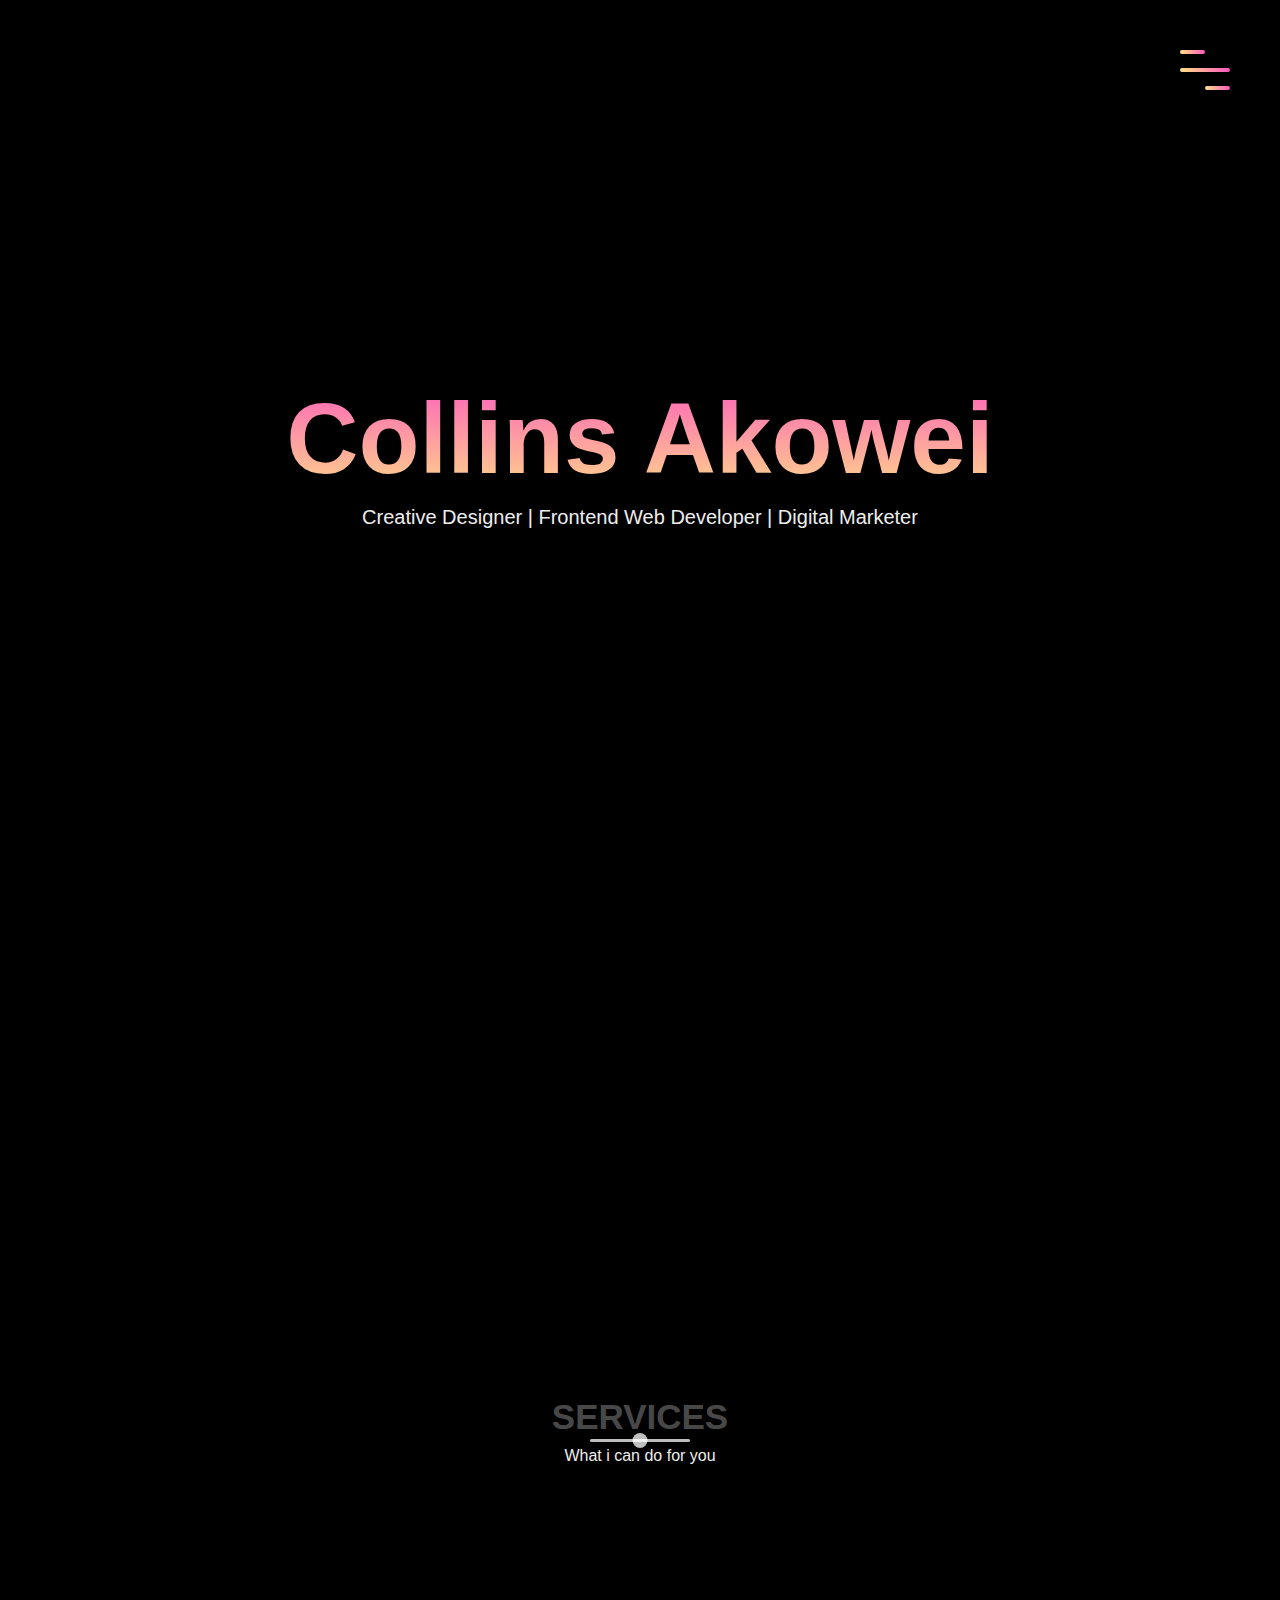
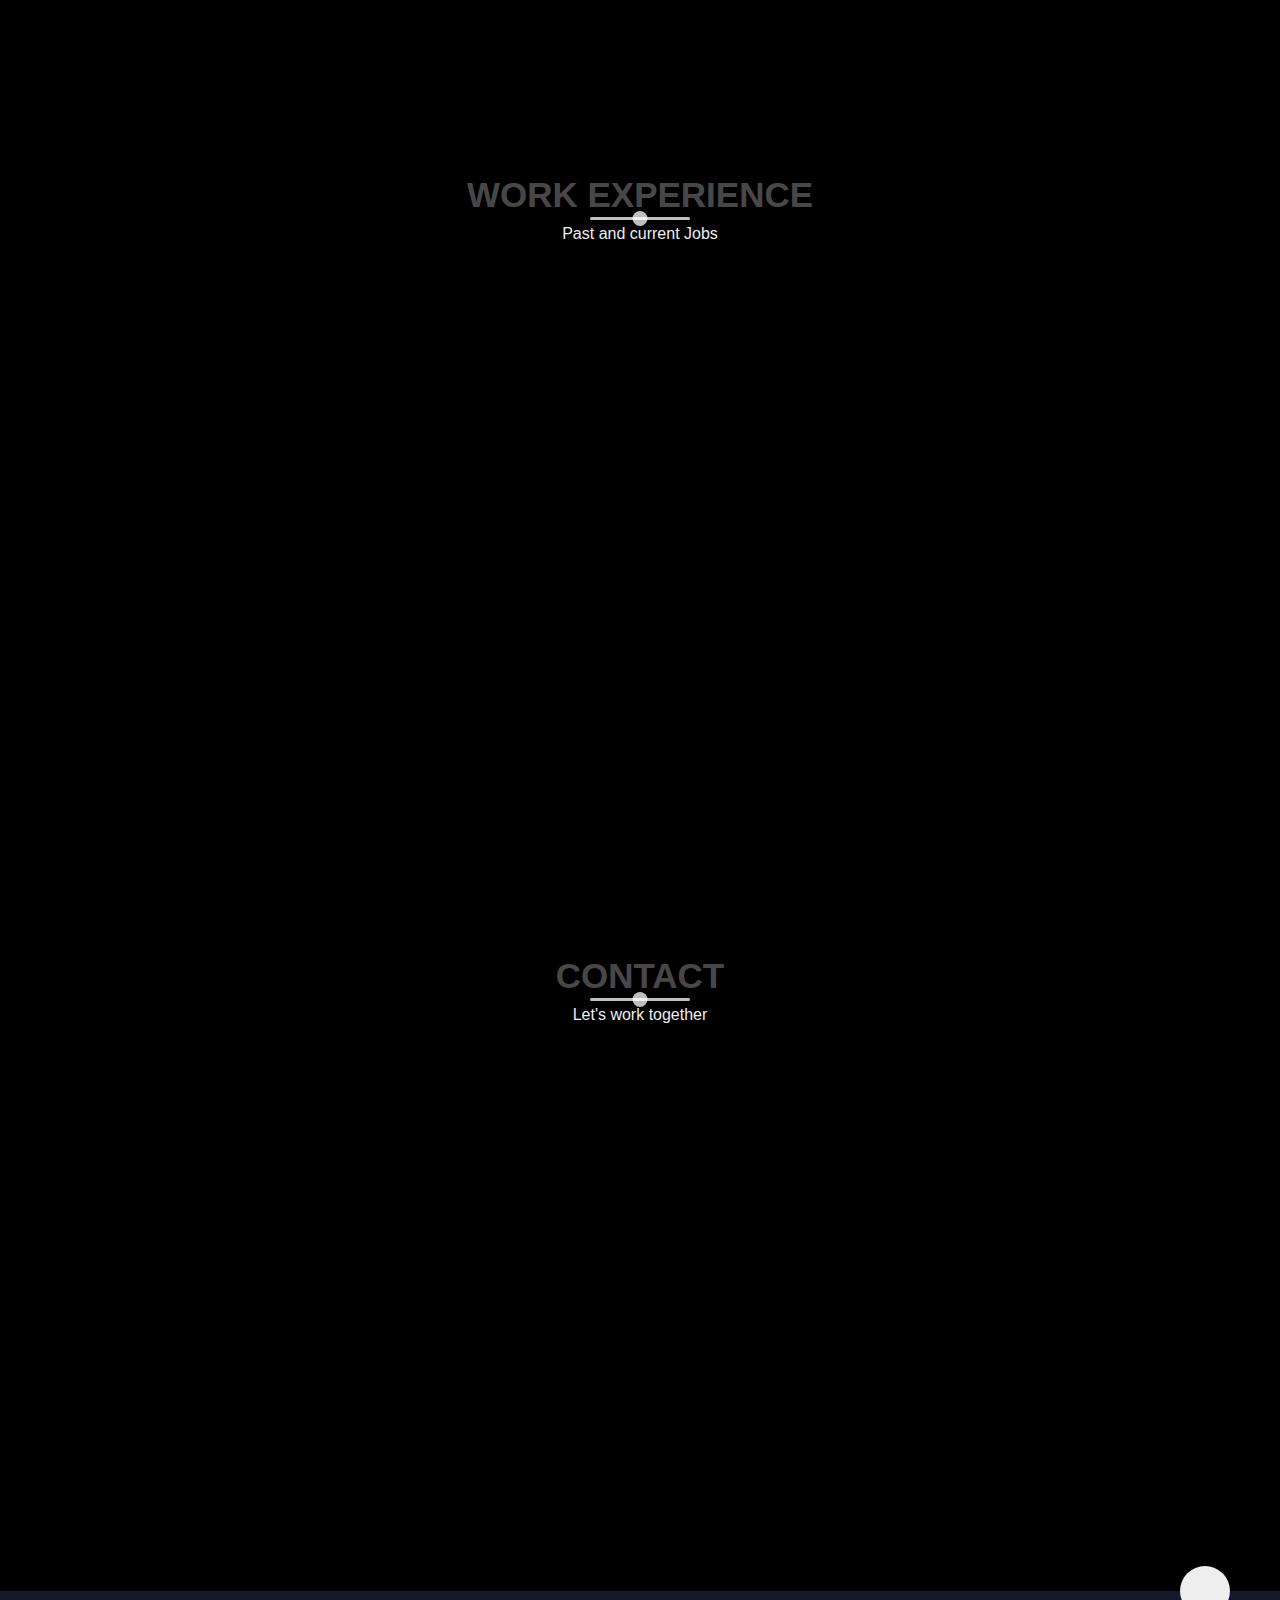
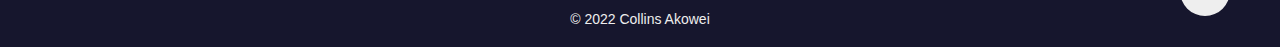
<file: index.html>
<!DOCTYPE html>
<html lang="en">
<head>
    <meta charset="UTF-8">
    <meta name="viewport" content="width=device-width, initial-scale=1.0">
    <title>Collins Akowei</title>
    <link rel="stylesheet" href="https://unpkg.com/aos@next/dist/aos.css" />
    <!-- font awesome -->
    <link rel="stylesheet" href="https://cdnjs.cloudflare.com/ajax/libs/font-awesome/6.2.0/css/all.min.css" integrity="sha512-xh6O/CkQoPOWDdYTDqeRdPCVd1SpvCA9XXcUnZS2FmJNp1coAFzvtCN9BmamE+4aHK8yyUHUSCcJHgXloTyT2A==" crossorigin="anonymous" referrerpolicy="no-referrer" />
    <link rel="stylesheet" href="main.css">
    
</head>
<body>
    <header>
        <div class="menu-toggler">
            <div class="bar half start"></div>
            <div class="bar"></div>
            <div class="bar half end"></div>
        </div>
        <nav class="top-nav">
            <ul class="nav-list">
                <li>
                    <a href="index.html" class="nav-link">Home</a>
                </li>
                <li>
                    <a href="#about" class="nav-link">About</a>
                </li>
                <li>
                    <a href="#services" class="nav-link">Services</a>
                </li>
                <li>
                    <a href="#portfolio" class="nav-link">Portfolio</a>
                </li>
                <li>
                    <a href="#experience" class="nav-link">Experience</a>
                </li>
                <li>
                    <a href="#contact" class="nav-link">Contact</a>
                </li>
            </ul>
        </nav>
        <div class="landing-text">
            <h1>Collins Akowei</h1>
            <h6>Creative Designer | Frontend Web Developer | Digital Marketer</h6>
        </div>
    </header>

    <section class="about" id="about">
        <div class="container">
            <div class="profile-img" data-aos="fade-right" data-aos-delay="300">
                <img src="mee.JPG" alt="">
            </div>
            <div class="about details" data-aos="fade-left" data-aos-delay="600">
                <div class="about-heading">
                    <h1>About</h1>
                    <h6>Myself</h6>
                </div>
                <p>My name is Collins Akowei. I'm a Resourceful, enthusiastic and competent graphic designer, UI UX designer, digital marketer and website developer. While i'm based in Abuja, i help grow and develop businesses to generate more revenues, build brand identity and websites for people all over the world. My main focus is creating contents that function as a powerful marketing tool to boost the businesses of all my clients. </p>
                <div class="social-media">
                    <ul class="nav-list">
                        <li>
                            <a href="https://www.facebook.com/andre.collins.5817" class="icon-link">
                                <i class="fab fa-facebook-square"></i>
                            </a>
                        </li>
                        <li>
                            <a href="https://www.twitter.com/andre_collinx" class="icon-link">
                                <i class="fab fa-twitter-square"></i>
                            </a>
                        </li>
                        <li>
                            <a href="https://www.instagram.com/andrecollinx" class="icon-link">
                                <i class="fa-brands fa-square-instagram"></i>
                            </a>
                        </li>
                    </ul>
                </div>
            </div>
        </div>
    </section>
    <section class="services" id="services">
        <div class="container">
            <div class="section-heading">
                <h1>Services</h1>
                <h6>What i can do for you</h6>
            </div>
            <div class="my-skills">
                <div class="skill" data-aos="fade-in" data-aos-delay="300">
                    <div class="icon-container">
                        <i class="fas fa-layer-group"></i>
                    </div>
                    <h1>Web and Graphic Designs</h1>
                    <p>I create quality brand logos, flyers, visual contents, design the overall layout and aesthetic for websites. I work closely with clients so i can translate their thoughts and views into a visually appealing design.</p>
                </div>
                <div class="skill" data-aos="fade-in" data-aos-delay="600">
                    <div class="icon-container">
                        <i class="fas fa-code"></i>
                    </div>
                    <h1>Frontend Web Development</h1>
                    <p>I turn user stories, mockups and designs into functional websites that serves the needs of evolving businesses and people. I maintain communicaion with my team members concerning the direction of websites and i also perform routine site audits and maintenance.</p>
                </div>
                <div class="skill" data-aos="fade-in" data-aos-delay="900">
                    <div class="icon-container">
                        <i class="fas fa-chart-bar"></i>
                    </div>
                    <h1>Digital Marketing</h1>
                    <p>Using digital channels to drive brand awareness and generating leads to boost sales of my clients. I design marketing campaigns, supply the right content for business campaigns, manage social media engagement and qualitative analysis of website traffic. </p>
                </div>
            </div>
        </div>
    </section>

    <section class="portfolio" id="portfolio">
        <div class="container">
            <div class="section-heading">
                <h1>Portfolio</h1>
                <h6>View some of my recent Work</h6>
            </div>
            <div class="portfolio-item">
                <div class="portfolio-img has-margin-right" data-aos="fade-right" data-aos-delay="300">
                    <img src="portitem1.jpeg" alt="">
                </div>
                <div class="portfolio-description" data-aos="fade-left" data-aos-delay="600">
                    <h1>Graphic Design</h1>
                    <h6>Logos & Flyers</h6>
                    <p>Creativity is far from just a skill; its an essential part of my identity when creating designs. In recent times, i have designed Brand Logos for Companies like NoLands, Marico Limited, jamat and many more.</p>
                    <a href="graphicdesign.html" class="cta">View Details</a>
                </div>
            </div>
            <div class="portfolio-item">
                <div class="portfolio-description has-margin-right" data-aos="fade-right" data-aos-delay="900">
                    <h1>UI UX Design</h1>
                    <h6>Product sketch</h6>
                    <p>As a value based designer, i help cultivate positive emotional connections between Companies and their communities and i have created quality, unique and easy to understand website designs for different brands. </p>
                    <a href="webdesign.html" class="cta">View Details</a>
                </div>
                <div class="portfolio-img" data-aos="fade-left" data-aos-delay="1200">
                    <img src="portitem2.jpeg" alt="">
                </div>
               
            </div>
            <div class="portfolio-item">
                <div class="portfolio-img has-margin-right" data-aos="fade-right" data-aos-delay="1500">
                    <img src="portitem3.jpeg" alt="">
                </div>
                <div class="portfolio-description" data-aos="fade-left" data-aos-delay="1800">
                    <h1>Web Development</h1>
                    <h6>Blog Website</h6>
                    <p>The connection between open mindedness, skills and new experiences has led me into developing creative edge website for Companies like Lucre, Unique and many more businesses.</p>
                    <a href="https://lucretv.vercel.app/" class="cta"><i class="fa fa-arrow-right"></i> Click to View LucreTV's website</a> <br>
                    <a href="https://uniquecarwash.vercel.app/" class="cta"><i class="fa fa-arrow-right"></i> Click to View Unique's website</a>
                    <a href="https://newwrld.vercel.app/" class="cta"><i class="fa fa-arrow-right"></i> Click to View NewWrlds website</a>
                </div>
            </div>

        </div>    
    </section>

    <section class="experience" id="experience">
        <div class="container">
            <div class="section-heading">
                <h1>Work Experience</h1>
                <h6>Past and current Jobs</h6>
            </div>
            <div class="timeline" data-aos="fade-down" data-aos-delay="300">
                <ul>
                    <li class="date" data-date="2022 - Present">
                        <h1>New Wrld</h1>
                        <p>Am responsible for using my programming, design and marketing skills in designing quality logos for brands, developing user friendly websites and marketing different products for clients so as to generate more revenue for them.</p>
                    </li>
                    <li class="date" data-date="2019 - Present">
                        <h1>Creative X</h1>
                        <p>Am tasked with using my knowledge of programming languages to code user-side applicatons, including visual elements like menu bar, clickable buttons and overall layouts of websites. I also create visual communications, incorporate images and text into company logos and promotional materials for the company using graphic design applications.</p>
                    </li>
                    <li class="date" data-date="2017 - 2019">
                        <h1>Inter Switch</h1>
                        <p>I created the frontend of webpages and applications with HTML, CSS and Javascript. I also ensured the alignment of web design and user experience requirements, optimizing web pages for maximum efficiency and maintaining brand consistency across all web pages.</p>
                    </li>
                </ul>
            </div>
        </div>
    </section>

    <section class="contact" id="contact">
        <div class="container">
            <div class="section-heading">
                <h1>Contact</h1>
                <h6>Let's work together</h6>
            </div>
            <form action="https://formsubmit.co/55ef283ee27a53b8ca48a06af259004a" method="POST" data-aos="fade-up" data-aos-delay="300">
                <label for="name">Name:</label>
                <input type="text" id="name" name="name" placeholder="Enter your name..." required>
                <label for="email">Email:</label>
                <input type="email" id="email" name="email" placeholder="Enter your email..." required>
                <label for="service">Services:</label>
                <select name="services" id="service">
                    <option value="" name="service">Web Design</option>
                    <option value="" name="service">Graphic Design</option>
                    <option value="" name="service">Web Development</option>
                </select>
                <label for="subject">Message:</label>
                <textarea name="message" id="subject" cols="10" rows="10"></textarea>
                <input type="submit" value="submit">
            </form>
        </div>
    </section>
    <footer class="copyright">
        <div class="up" id="up">
            <i class="fas fa-chevron-up"></i>
        </div>
        <p>&copy; 2022 Collins Akowei</p>
    </footer>





    <script src="https://ajax.googleapis.com/ajax/libs/jquery/3.3.1/jquery.min.js"></script>
    <script src="https://unpkg.com/aos@next/dist/aos.js"></script>
    <script src="main.js"></script>
</body>
</html>
</file>
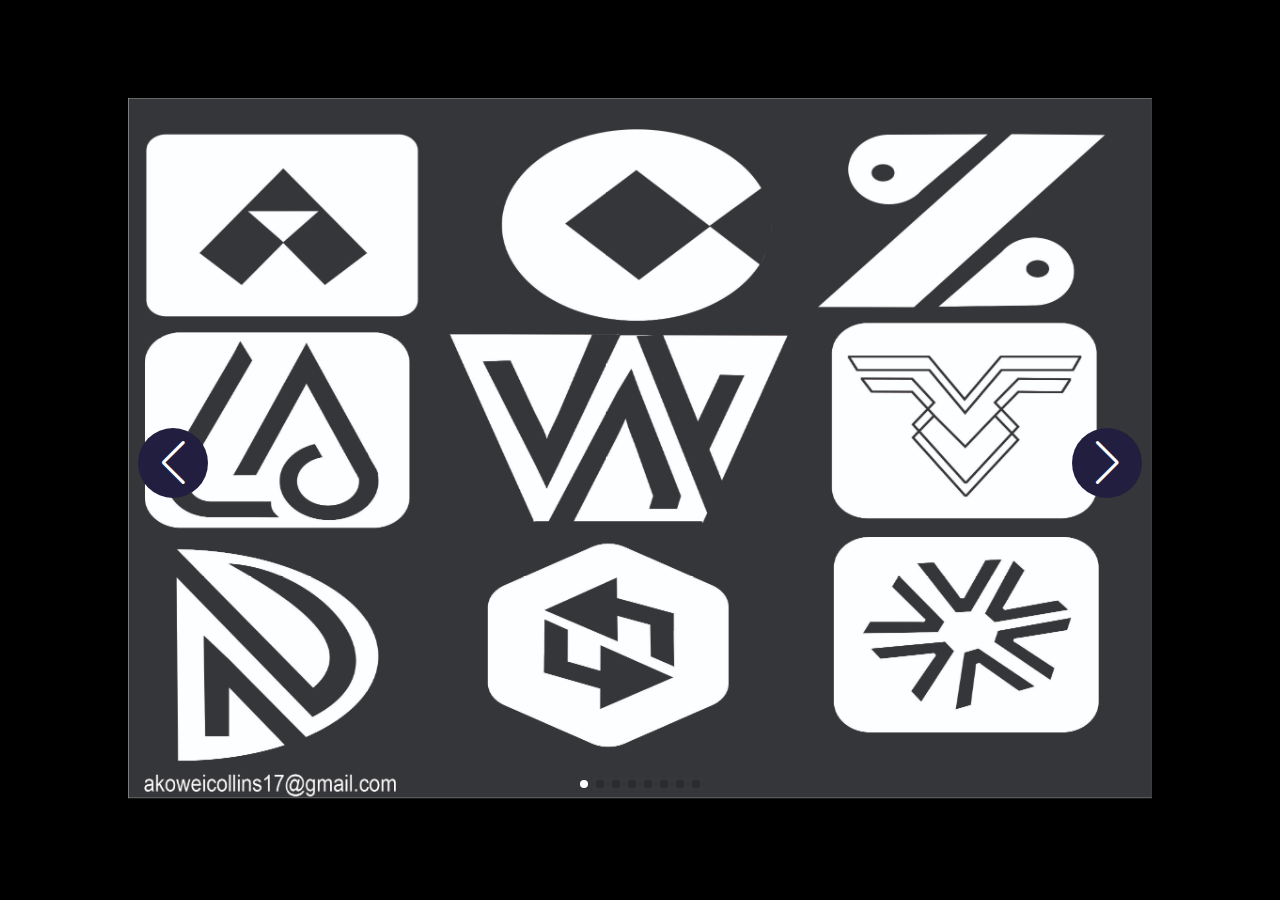
<file: graphicdesign.html>
<!DOCTYPE html>
<html lang="en">
<head>
    <meta charset="UTF-8">
    <meta http-equiv="X-UA-Compatible" content="IE=edge">
    <meta name="viewport" content="width=device-width, initial-scale=1.0">
    <title>Graphic Designs</title>
     <!-- font awesome -->
     <link rel="stylesheet" href="https://use.fontawesome.com/releases/v5.7.2/css/all.css" integrity="sha384-fnmOCqbTlWIlj8LyTjo7mOUStjsKC4pOpQbqyi7RrhN7udi9RwhKkMHpvLbHG9Sr" crossorigin="anonymous">
    <link rel="stylesheet" href="graphicdesign.css">
    <link rel="stylesheet" href="https://cdn.jsdelivr.net/npm/swiper@8/swiper-bundle.min.css" />
</head>
<body>
   <div class="container">
    <!-- Slider main container -->
 <div class="swiper">
    <!-- Additional required wrapper -->
    <div class="swiper-wrapper">
      <!-- Slides -->
      <div class="swiper-slide"><img src="graphics/portfoliographic.jpg"></div>
      <div class="swiper-slide"><img src="graphics/l3.jpg"></div>
      <div class="swiper-slide"><img src="graphics/f2.PNG"></div>
      <div class="swiper-slide"><img src="graphics/l2.jpg"></div>
      <div class="swiper-slide"><img src="graphics/f4.PNG"></div>
      <div class="swiper-slide"><img src="graphics/scovil card.jpg"></div>
      <div class="swiper-slide"><img src="graphics/l5.jpg"></div>
      <div class="swiper-slide"><img src="graphics/f1.PNG"></div>
    
    </div>
    <!-- If we need pagination -->
    <div class="swiper-pagination"></div>
  
    <!-- If we need navigation buttons -->
    <div class="swiper-button-prev"></div>
    <div class="swiper-button-next"></div>
  
  </div>
   </div>
    
   <script src="https://cdn.jsdelivr.net/npm/swiper@8/swiper-bundle.min.js"></script>

   <script>

const swiper = new Swiper('.swiper', {
    autoplay: {
        delay: 3000,
        disableOnInteraction: false,
    },
  loop: true,

  pagination: {
    el: '.swiper-pagination',
    clickable: true,
  },

  navigation: {
    nextEl: '.swiper-button-next',
    prevEl: '.swiper-button-prev',
  },

});

   </script>
   
</body>
</html>
</body>
</html>
</file>
<file: main.css>
*{
    margin: 0;
    padding: 0;
    box-sizing: border-box;
}
html{
    font-size: 10px;
    font-family: 'Roboto', sans-serif;
    color: #eee;
}
body{
    width: 100%;
    height: 100%;
    background: #000 no-repeat center fixed;
    background-size: cover;
}
a{
    text-decoration: none;
    color: #eee;
}
p{
    font-size: 1.8rem;
    font-weight: 300;
}
img{
    width: 100%;
}
header{
    width: 100%;
    height: 100vh;
}
.top-nav{
    width: 100%;
    height: 100vh;
    position: fixed;
    top: -100vh;
    background-color: #16162d;
    border-bottom-right-radius: 100%;
    border-bottom-left-radius: 100%;
    transition: all 650ms cubic-bezier(1,0,0,1);
    z-index: 50;
}
.container{
    width: 90%;
    max-width: 120rem;
    height: 100%;
    margin: 0 auto;
    position: relative;
}
section{
    padding: 6rem 0;
}
.section-heading{
    text-align: center;
    margin-bottom: 10rem;
}
.section-heading h1{
    font-size: 3.5rem;
    color: rgba(255, 255, 255, .3);
    text-transform: uppercase;
    position: relative;
    margin-bottom: 1rem;
}
.section-heading h1::before,
.section-heading h1::after{
   content: '';
   position: absolute;
   bottom: -.5rem;
   left: 50%;
   transform: translateX(-50%);
   background-color: rgba(255, 255, 255, 0.75);
}
.section-heading h1::before{
    width: 10rem;
    height: 3px;
    border-radius: .8rem;
}
.section-heading h1::after{
    width: 1.5rem;
    height: 1.5rem;
    border-radius: 100%;
    bottom: -1.1rem;
}
.section-heading h6{
    font-size: 1.6rem;
    font-weight: 300;
    
}
.nav-list{
    list-style: none;
    width: 100%;
    height: 100%;
    display: flex;
    justify-content: center;
    align-items: center;
}
li{
    margin: 0 2rem;
}
.nav-link{
    font-family: 'The Historia Demo', sans-serif;
    font-size: 4rem;
    padding: 1rem;
}
.nav-link:hover,
.nav-link:focus{
    background: linear-gradient(to top, #ffe383, #fd57bf);
    -webkit-background-clip: text;
    -webkit-text-fill-color: transparent;
}
.top-nav.open{
    top: 0;
    border-radius: initial;
}
.menu-toggler{
    position: absolute;
    top: 5rem;
    right: 5rem;
    width: 5rem;
    height: 4rem;
    display: flex;
    flex-direction: column;
    justify-content: space-between;
    cursor: pointer;
    z-index: 1500;
    transition: transform 650ms ease-out;
}
.menu-toggler.open{
    transform: rotate(-45deg);
}
.bar{
    background: linear-gradient(to right, #ffe383, #fd57bf);
    width: 100%;
    height: 4px;
    border-radius: .8rem;
}
.bar.half{
    width: 50%;
}
.bar.start{
    transform-origin: right;
    transition: transform 650ms cubic-bezier(0.54, -0.81, 0.57, 0.57);
}
.open .bar.start{
    transform: rotate(-450deg) translateX(.8rem);
}
.bar.end{
    align-self: flex-end;
    transform-origin: left;
    transition: transform 650ms cubic-bezier(0.54, -0.81, 0.57, 0.57);
}
.open .bar.end{
    transform: rotate(-450deg) translateX(-.8rem);
}
.landing-text{
    position: absolute;
    top: 50%;
    left: 50%;
    transform: translate(-50%, -50%);
    width: 100%;
    text-align: center;
    z-index: 1;
}
.landing-text h1{
    font-size: 10rem;
    font-family: 'The Historia Demo', sans-serif;
    background: linear-gradient(to top, #ffe383, #fd57bf);
    -webkit-background-clip: text;
    -webkit-text-fill-color: transparent;
    padding: 1rem;
    user-select: none;
}
.landing-text h6{
    font-size: 2rem;
    font-weight: 300;
}
.about .container{
    display: flex;
    align-items: center;
    justify-content: center;
}
.about-heading{
    text-align: center;
    text-transform: uppercase;
    line-height: 0;
    margin-bottom: 6rem;
}
.about-heading h1{
    font-size: 8rem;
    opacity: .3;
}
.about-heading h6{
    font-size: 2rem;
    font-weight: 300;
}
.profile-img{
    /* flex: 1; */
    margin-right: 5rem;
}

.about-details{
    flex: 1;
}
.social-media{
    margin-top: 5rem;
}
.social-media i{
    font-size: 5rem;
    transition: color 650ms;
}
.fa-facebook-square:hover{
    color: #4267b2;
}
.fa-twitter-square:hover{
    color: #38a1f3;
}
.fa-square-instagram:hover{
    color: #ea4c89;
}
.my-skills{
    margin-top: 10rem;
    display: grid;
    grid-template-columns: repeat(auto-fit, minmax(25rem, 1fr));
    grid-gap: 2.5rem;
    text-align: center;
}
.skill{
    display: flex;
    flex-direction: column;
    justify-content: center;
    align-items: center;
    padding: 2rem;
}
.skill h1{
    text-transform: uppercase;
    letter-spacing: 2px;
    margin: 2rem -2px 2rem 0;
}
.icon-container{
    width: 10rem;
    height: 10rem;
    border: 3px solid #ffe838;
    background-color: #fd57bf;
    margin-bottom: 2rem;
    display: flex;
    transform: rotate(45deg);
}
.icon-container i{
    color: #ffe838;
    font-size: 5rem;
    margin: auto;
    transform: rotate(-45deg);
}
.portfolio-item{
    display: flex;
    align-items: center;
    justify-content: center;
    margin-bottom: 5rem;
}
.portfolio-item:last-child{
    margin-bottom: 0;
}
.portfolio-img{
    flex: 1;
}
.portfolio-description{
    flex: 1;
}
.portfolio-description h1{
    font-size: 3rem;
    font-weight: 300;
    margin: 1rem 0;
   

}
.portfolio-description h6{
    font-size: 1.5rem;
    text-transform: uppercase;
    font-weight: 300;
    opacity: 0.3;

}
.has-margin-right{
    margin-right: 5rem;
}
.portfolio-description .cta{
    display: inline-block;
    margin-top: 2.5rem;
    font-size: 1.5rem;
    text-transform: uppercase;
    color: #3883ff;
    transition: color 650ms;
}
.portfolio-description .cta:hover{
    color: #2f67cd;
}
.timeline{
    position: relative;
    left: 10px;
}
.timeline ul{
    border-left: 4px solid #ffe838;
    border-radius: .8rem;
    background-color: rgba(0,0,0,0.05);
    margin: 0 auto;
    position: relative;
    padding: 5rem;
    text-align: left;
    width: 70%;
    list-style: none;
}
.timeline h1{
    font-size: 2rem;
    text-transform: uppercase;
    font-weight: 300;
    margin-bottom: 1rem;
    opacity: .3;
}
.timeline .date{
    border-bottom: 1px solid rgba(255, 255, 255, 0.1);
    margin-bottom: 1rem;
    padding-bottom: 1rem;
    position: relative;
}
.timeline .date:last-of-type{
    padding-bottom: 0;
    margin-bottom: 0;
    border: none;
}
.timeline .date::before,
.timeline .date::after{
    position: absolute;
    display: block;
    top: 50%;
    transform: translateY(-50%);
}
.timeline .date::before{
    content: attr(data-date);
    left: -21rem;
    text-align: right;
    min-width: 12rem;
    font-size: 1.5rem;
}
.timeline .date::after{
    content: '';
    box-shadow: 0 0 0 4px #fd57bf;
    border-radius: 100%;
    left: -7.9rem;
    height: 1.5rem;
    width: 1.5rem;
    background-color: #323534;
}
.contact{
    background-color: #000;
}
form{
    width: 70%;
    margin: 0 auto;
}
form label{
    font-size: 1.5rem;
}
input,
select,
textarea{
    width: 100%;
    padding: 1rem;
    margin-bottom: 5px;
    border: none;
    outline-color: #fd57bf;
}
input[type="submit"]{
    width: initial;
    background-color: #fd57bf;
    color: #eee;
    padding: 1rem 2rem;
    border-radius: .8rem;
    cursor: pointer;
    transition: background-color 650ms;
}
input[type="submit"]:hover{
    color: #221e3f;
    background-color: #ffe838;
}
.copyright{
    width: 100%;
    text-align: center;
    background-color: #16162d;
    padding: 2rem 0;
    position: relative;
}
.up{
    position: absolute;
    width: 5rem;
    height: 5rem;
    background-color: #eee;
    top: -2.5rem;
    right: 5rem;
    border-radius: 100%;
    display: flex;
    animation: pulse 2s infinite;
    cursor: pointer;
}
.up i{
    color: #16162d;
    font-size: 2rem;
    margin: auto;
}
.copyright p{
    font-size: 1.4rem;
}
@keyframes pulse{
    0%{
        box-shadow: 0 0 0 0 rgba(253, 87, 191, 0.99);
    }
    70%{
        box-shadow: 0 0 0 2rem rgba(253, 87, 191, 0);
    }
    100%{
        box-shadow: 0 0 0 0 rgba(253, 87, 191, 0);
    }
}
@media screen and (max-width: 768px){
    
    .landing-text h1{
        font-size: 10rem;
    }
    .landing-text h6{
        font-size: 1.7rem;
    }
    .nav-list{
        flex-direction: column;
    }
    li{
        margin: 2rem 0;
    }
    .nav-link{
        font-size: 4.5rem;
    }
    .about-heading h1{
        font-size: 8rem;
    }
    .profile-img{
        position: relative;
        top: -150px;
    }
    .section-heading h1{
        font-size: 3rem;
    }
    .about-details .nav-link{
        flex-direction: column;
    }
    .about-details li{
        margin: 0 2rem;
    }
    .icon-container{
        width: 7rem;
        height: 7rem;
    }
    .icon-container i{
        font-size: 4rem;
    }
    .timeline ul{
        margin: 0 0 0 auto;
    }
    .timeline .date::before{
        left: -20rem;
    }
    .timeline .date::after{
        left: -5.9rem;
    }
}
@media screen and(max-width: 600px){
    .menu-toggler{
        top: 2rem;
        right: rem;
    }
    body{
        background: url("sitebg2.jpg") no-repeat center fixed;
        background-size: cover;
    }
    .landing-text h1{
        font-size: 8rem;
    }
    .landing-text h6{
        font-size: 1.4rem;
    }
    .nav-link{
        font-size: 3.5rem;
    }
    .about .container{
        flex-direction: column;
    }
    .profile-img{
        margin: 0 0 7rem 0;
        width: 50px;
        height: 50px;
    }
    .portfolio-item{
        flex-direction: column;
    }
    .portfolio-img{
        margin: 0 0 2rem 0;
        order: 1;
    }
    .portfolio-description{
        margin: 0;
        order: 2;
    }
    .timeline p{
        font-size: 1.6rem;
    }
    
    .timeline .date::before{
        font-size: 1.4rem;
    }
    form{
        width: 100%;
    }
    .up{
        right: 2rem;
    }
}
</file>
<file: graphicdesign.css>
*{
    margin: 0;
    padding: 0;
    border: 0;
    outline: 0;
    user-select: none;
    box-sizing: border-box;
}
body{
    height: 100vh;
    display: flex;
    align-items: center;
    justify-content: center;
    background: #000 no-repeat center fixed;
}
.container{
    width: 100%;
    height: 100vh;
    display: flex;
    align-items: center;
    justify-content: center;
}
.swiper{
    width: 80%;
    height: fit-content;
}
.swiper-slide img{
    width: 100%;
    height: 700px;
}
.swiper .swiper-button-prev,
.swiper .swiper-button-next{
    color: #fff;
    background-color: #221e3f;
    width: 70px;
    height: 70px;
    border-radius: 50%;
}
.swiper .swiper-pagination-bullet-active{
    background: #fff;
}

/* responsive */
@media(max-width: 480px) {
    .swiper{
        width: 90%;
    }
    
    .swiper-slide img{
        height: 500px;
    }
}
</file>
